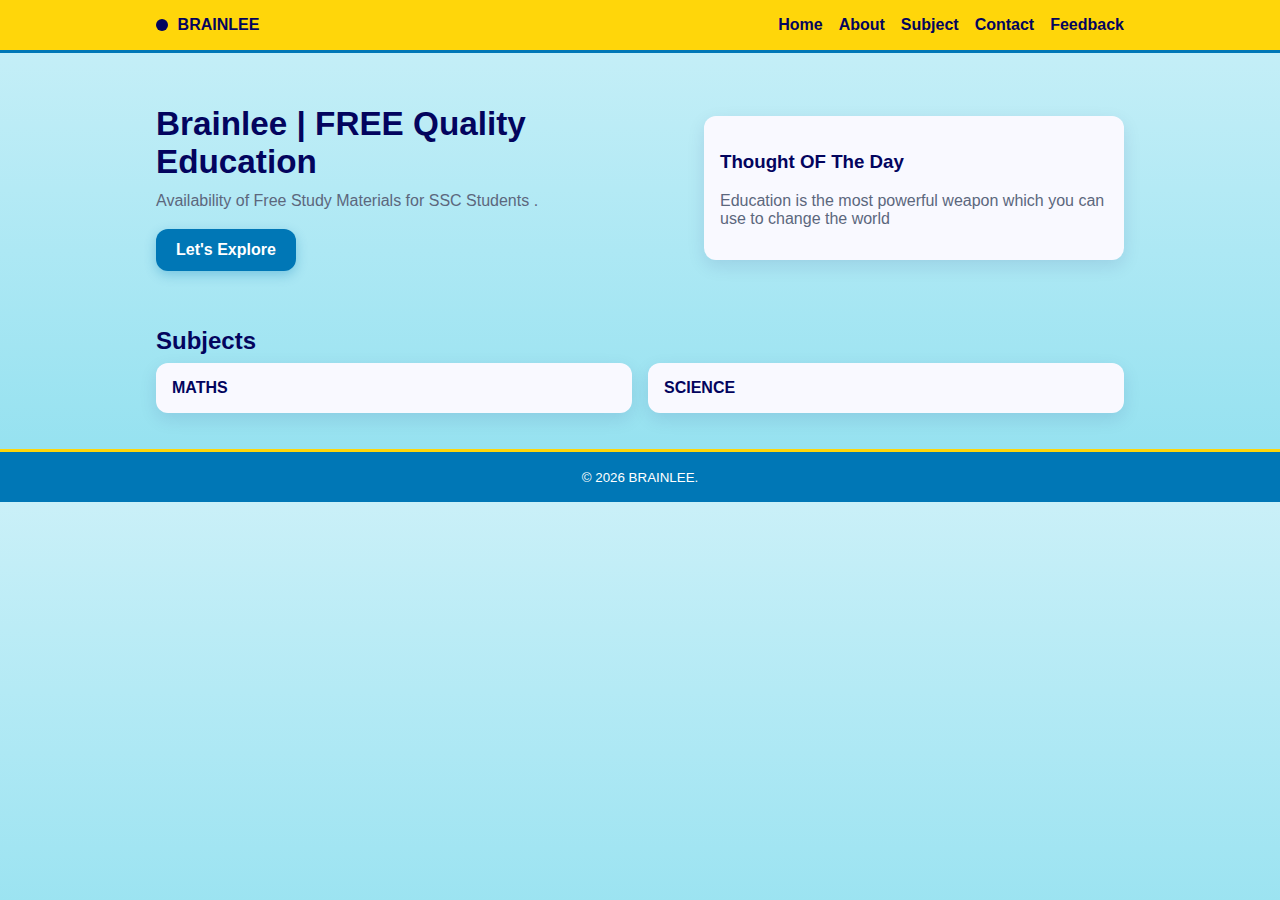
<file: index.html>
<!DOCTYPE html><html lang="en">
<head>
  <meta charset="utf-8">
  <meta name="viewport" content="width=device-width, initial-scale=1">
  <title>  Brainlee   </title>
  <meta name="description" content="Adopt a SDG campaign to support Goal 17: Partnership for the Goals. Join partners, NGOs and citizens to build collaboration." />

  <style>
    :root{
      --accent: #0077b6;
      --accent2: #ffd60a;
      --dark: #03045e;
      --muted: #5c677d;
      --card-bg: #f9f9ff;
      --maxw: 1000px;
      font-family: 'Segoe UI', Roboto, sans-serif;
    }

    *{box-sizing:border-box}
    body{
      margin:0;
      color:var(--dark);
      background:linear-gradient(180deg,#caf0f8 0%, #ade8f4 50%, #90e0ef 100%);
    }

    header{
      background: var(--accent2);
      color: var(--dark);
      border-bottom: 3px solid var(--accent);
      position:sticky;top:0;z-index:40;
    }

    .container{max-width:var(--maxw);margin:0 auto;padding:1rem}

    .nav{display:flex;align-items:center;justify-content:space-between;gap:1rem}
    .brand{display:flex;align-items:center;gap:.6rem;font-weight:700}
    .brand .dot{width:12px;height:12px;border-radius:50%;background:var(--dark);display:inline-block}

    nav ul{list-style:none;margin:0;padding:0;display:flex;gap:1rem;align-items:center}
    nav a{text-decoration:none;color:var(--dark);font-weight:600}
    nav a:hover{color:white}

    .hero{
      display:grid;grid-template-columns:1fr;gap:1.25rem;align-items:center;padding:2.25rem 0
    }

    .hero-content h1{
      font-size:clamp(1.4rem,2.6vw,2.25rem);
      margin:0 0 .5rem;
    }
    .hero-content p{
      margin:0 0 1rem;
      color:var(--muted);
      line-height:1.5;
    }

    .cta{display:flex;gap:.75rem;flex-wrap:wrap}


    .btn{
      padding:0.75rem 1.25rem;
      border-radius:12px;
      border:0;
      font-weight:700;
      cursor:pointer;
      transition: all 0.28s ease;
      font-size:1rem;
    }

    /* Primary Button */
    .btn-primary{
      background:var(--accent);
      color:white;
      box-shadow:0 4px 12px rgba(0,119,182,0.3);
    }
    .btn-primary:hover{
      background:#0096d6;
      transform:translateY(-3px) scale(1.03);
      box-shadow:0 6px 18px rgba(0,119,182,0.45);
    }

    /* Secondary Button */
    .btn-secondary{
      background:transparent;
      border:2px solid var(--accent);
      color:var(--accent);
      box-shadow:0 4px 12px rgba(0,119,182,0.2);
    }
    .btn-secondary:hover{
      background:var(--accent);
      color:white;
      transform:translateY(-3px) scale(1.03);
      box-shadow:0 6px 18px rgba(0,119,182,0.4);
    }

    .card-grid{
      display:grid;
      grid-template-columns:repeat(auto-fit,minmax(220px,1fr));
      gap:1rem;
    }

    .card{
      background:var(--card-bg);
      padding:1rem;
      border-radius:12px;
      box-shadow:0 6px 18px rgba(3,4,94,0.1);
      
    }

    section{padding:1.25rem 0}
    h2{margin:0 0 .5rem;color:var(--dark)}
    p.lead{color:var(--muted)}

    footer{
      padding:1rem 0;
      border-top:3px solid var(--accent2);
      background:var(--accent);
      color:white;
      text-align:center;
    }

    @media (min-width:720px){
      .hero{grid-template-columns:1fr 420px}
    }
  </style>
</head>

<body>
  <header>
    <div class="container nav">
      <div class="brand">
        <span class="dot"></span>
        <span>BRAINLEE</span>
      </div>
      <nav>
        <ul>
          <li><a href="index.html">Home</a></li>
          <li><a href="about.html">About</a></li>
          <li><a href="subject.html">Subject</a></li>
          <li><a href="contact.html">Contact</a></li>
          <li><a href="feedback.html">Feedback</a></li>
        </ul>
      </nav>
    </div>
  </header>

  <main class="container">
    <section class="hero">
      <div class="hero-content">
        <h1>Brainlee | FREE Quality Education </h1>
        <p class="lead"> Availability of Free Study Materials for SSC Students .</p>

        <div class="cta">
          <a href="subject.html">
            <button class=" btn btn-primary">Let's Explore</button>
          </a>
          
        </div>
      </div>

      <aside>
        <div class="card">
          <h3>Thought OF The Day</h3>
          <p style="color:var(--muted)">Education is the most powerful weapon which you can use to change the world </p>
        </div>
      </aside>
    </section>

    <section id="features">
      <h2><b>Subjects</b></h2>
      <div class="card-grid">
        <div class="card"><strong>MATHS</strong></div>
        <div class="card"><strong>SCIENCE</strong></div>
      </div>
    </section>

  </main>

  <footer>
    <small>© <span id="year"></span> BRAINLEE.</small>
  </footer>

  <script>
    document.getElementById('year').textContent = new Date().getFullYear();
  </script>
</body>
</html>
</file>
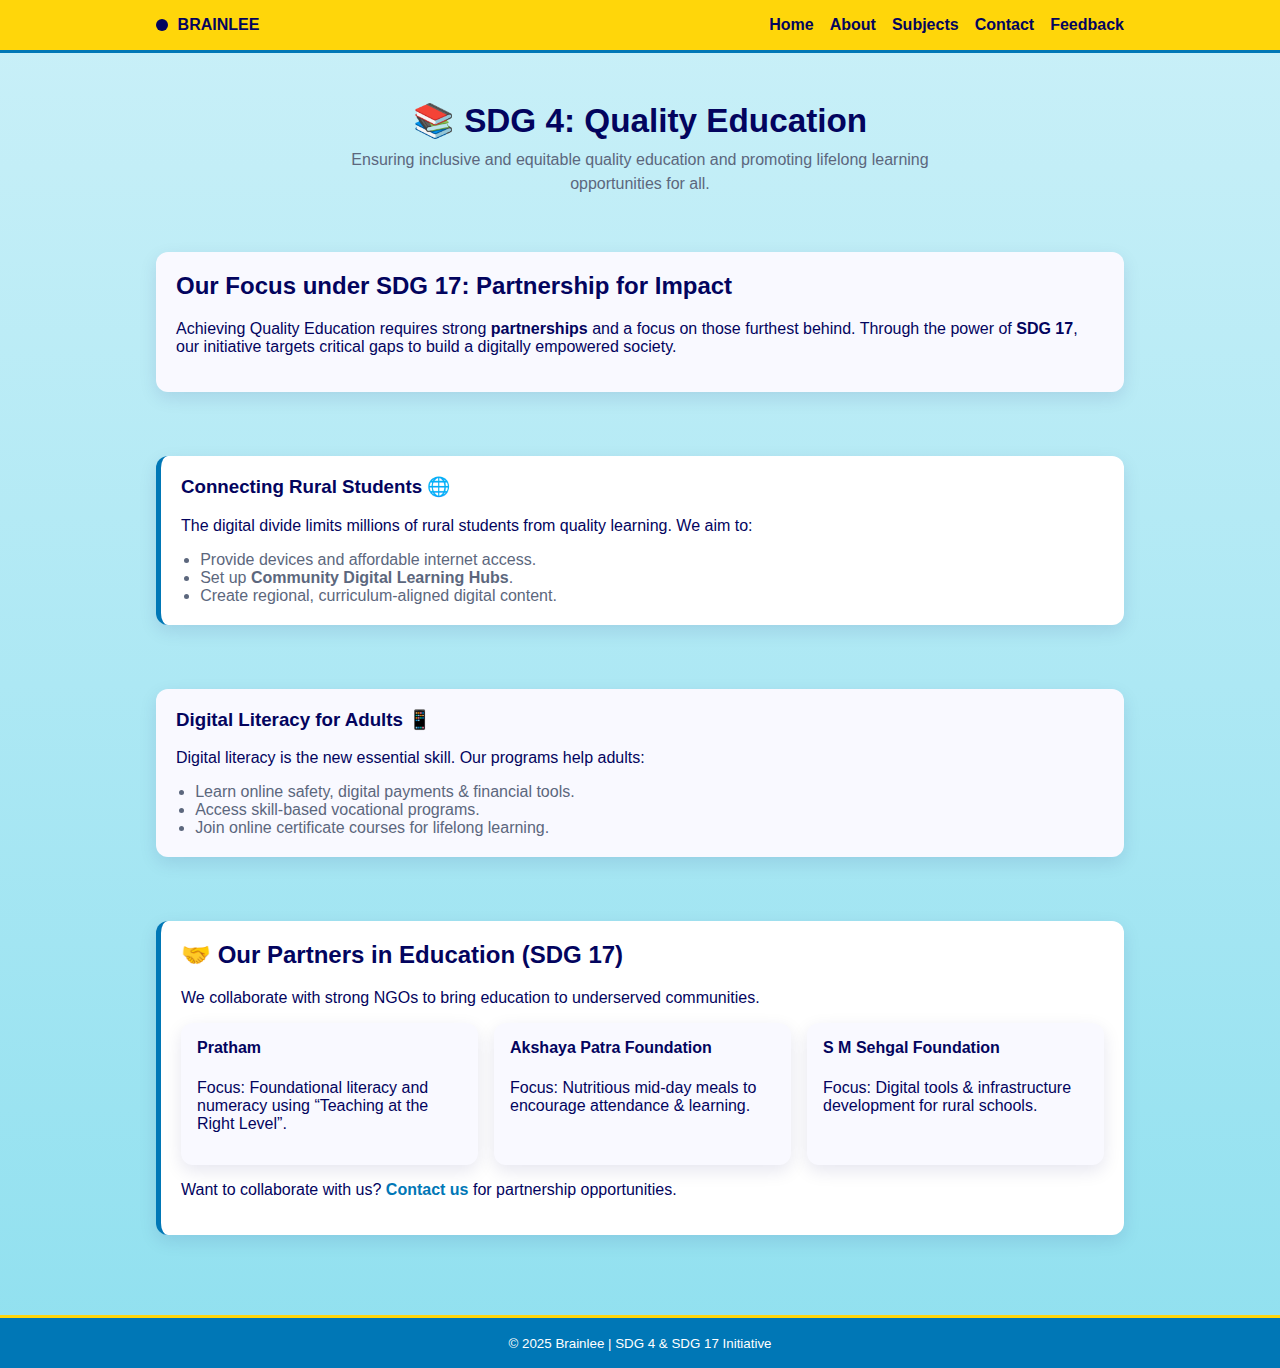
<file: about.html>
<!DOCTYPE html>
<html lang="en">
<head>
  <meta charset="utf-8" />
  <meta name="viewport" content="width=device-width, initial-scale=1" />
  <title>SDG 4 | Brainlee</title>

  <style>
    :root{
      --accent: #0077b6;
      --accent2: #ffd60a;
      --dark: #03045e;
      --muted: #5c677d;
      --card-bg: #f9f9ff;
      --maxw: 1000px;
      font-family: 'Segoe UI', Roboto, sans-serif;
    }

    *{box-sizing:border-box}
    body{
      margin:0;
      color:var(--dark);
      background:linear-gradient(180deg,#caf0f8 0%, #ade8f4 50%, #90e0ef 100%);
    }

    header{
      background:var(--accent2);
      border-bottom:3px solid var(--accent);
      position:sticky;
      top:0;
      z-index:40;
    }

    .container{max-width:var(--maxw);margin:0 auto;padding:1rem}
    .nav{display:flex;justify-content:space-between;align-items:center}
    .brand{display:flex;align-items:center;gap:.6rem;font-weight:700}
    .brand .dot{width:12px;height:12px;border-radius:50%;background:var(--dark)}

    nav ul{list-style:none;display:flex;gap:1rem;margin:0;padding:0}
    nav a{text-decoration:none;color:var(--dark);font-weight:600}
    nav a:hover{color:white}

    .hero{
      padding:2rem 0;
      text-align:center;
    }
    .hero h1{
      font-size:clamp(1.6rem,2.6vw,2.4rem);
      margin:0 0 .5rem;
    }
    .hero p{
      color:var(--muted);
      margin:0 auto;
      max-width:620px;
      line-height:1.5;
    }

    section{
      padding:1.5rem 0;
    }

    .card{
      background:var(--card-bg);
      padding:1.25rem;
      border-radius:12px;
      margin-bottom:1rem;
      box-shadow:0 6px 18px rgba(3,4,94,0.1);
    }

    h2, h3, h4{margin-top:0}

    .highlight{
      background:white;
      border-left:5px solid var(--accent);
      padding:1.25rem;
      border-radius:12px;
      margin-bottom:1rem;
      box-shadow:0 6px 18px rgba(3,4,94,0.1);
    }

    ul{margin:0;padding-left:1.2rem;color:var(--muted)}

    .ngo-list{
      display:grid;
      grid-template-columns:repeat(auto-fit,minmax(240px,1fr));
      gap:1rem;
      margin:1rem 0;
    }

    .ngo-card{
      background:var(--card-bg);
      padding:1rem;
      border-radius:12px;
      box-shadow:0 6px 18px rgba(3,4,94,0.1);
    }

    .cta a{
      font-weight:700;
      color:var(--accent);
      text-decoration:none;
    }
    .cta a:hover{
      color:#0096d6;
    }

    footer{
      padding:1rem 0;
      margin-top:1.5rem;
      border-top:3px solid var(--accent2);
      background:var(--accent);
      color:white;
      text-align:center;
    }
  </style>
</head>

<body>

  <header>
    <div class="container nav">
      <div class="brand">
        <span class="dot"></span>
        <span>BRAINLEE</span>
      </div>

      <nav>
        <ul>
          <li><a href="index.html">Home</a></li>
          <li><a href="about.html">About</a></li>
          <li><a href="subject.html">Subjects</a></li>
          <li><a href="contact.html">Contact</a></li>
          <li><a href="feedback.html">Feedback</a></li>
        </ul>
      </nav>
    </div>
  </header>

  <main class="container">

    <!-- HERO -->
    <section class="hero">
      <h1>📚 SDG 4: Quality Education</h1>
      <p>Ensuring inclusive and equitable quality education and promoting lifelong learning opportunities for all.</p>
    </section>

    <!-- MISSION -->
    <section>
      <div class="card">
        <h2>Our Focus under SDG 17: Partnership for Impact</h2>
        <p>Achieving Quality Education requires strong <b>partnerships</b> and a focus on those furthest behind.  
        Through the power of <b>SDG 17</b>, our initiative targets critical gaps to build a digitally empowered society.</p>
      </div>
    </section>

    <!-- RURAL REACH -->
    <section>
      <div class="highlight">
        <h3>Connecting Rural Students 🌐</h3>
        <p>The digital divide limits millions of rural students from quality learning. We aim to:</p>
        <ul>
          <li>Provide devices and affordable internet access.</li>
          <li>Set up <b>Community Digital Learning Hubs</b>.</li>
          <li>Create regional, curriculum-aligned digital content.</li>
        </ul>
      </div>
    </section>

    <!-- ADULT DIGITAL LITERACY -->
    <section>
      <div class="card">
        <h3>Digital Literacy for Adults 📱</h3>
        <p>Digital literacy is the new essential skill. Our programs help adults:</p>
        <ul>
          <li>Learn online safety, digital payments & financial tools.</li>
          <li>Access skill-based vocational programs.</li>
          <li>Join online certificate courses for lifelong learning.</li>
        </ul>
      </div>
    </section>

    <!-- PARTNERS -->
    <section>
      <div class="highlight">
        <h2>🤝 Our Partners in Education (SDG 17)</h2>
        <p>We collaborate with strong NGOs to bring education to underserved communities.</p>

        <div class="ngo-list">
          <div class="ngo-card">
            <h4>Pratham</h4>
            <p>Focus: Foundational literacy and numeracy using “Teaching at the Right Level”.</p>
          </div>

          <div class="ngo-card">
            <h4>Akshaya Patra Foundation</h4>
            <p>Focus: Nutritious mid-day meals to encourage attendance & learning.</p>
          </div>

          <div class="ngo-card">
            <h4>S M Sehgal Foundation</h4>
            <p>Focus: Digital tools & infrastructure development for rural schools.</p>
          </div>
        </div>

        <p class="cta">Want to collaborate with us? <a href="contact.html">Contact us</a> for partnership opportunities.</p>
      </div>
    </section>

  </main>
<footer>
    <small>© 2025 Brainlee | SDG 4 & SDG 17 Initiative</small>
  </footer>

</body>
</html>
</file>
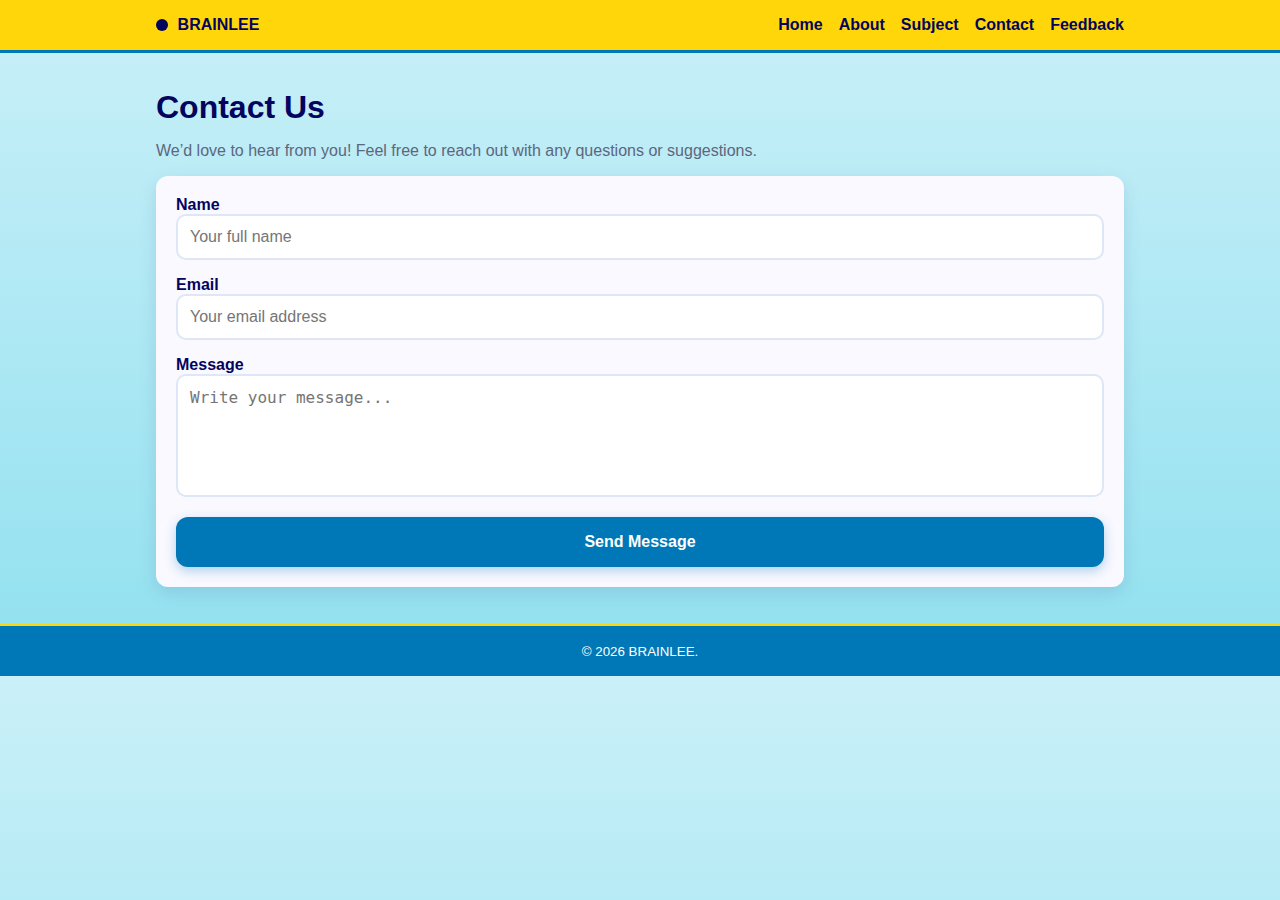
<file: contact.html>
<!DOCTYPE html>
<html lang="en">
<head>
  <meta charset="utf-8">
  <meta name="viewport" content="width=device-width, initial-scale=1">
  <title>Contact | Brainlee</title>

  <style>
    :root{
      --accent: #0077b6;
      --accent2: #ffd60a;
      --dark: #03045e;
      --muted: #5c677d;
      --card-bg: #f9f9ff;
      --maxw: 1000px;
      font-family: 'Segoe UI', Roboto, sans-serif;
    }

    *{box-sizing:border-box}
    body{
      margin:0;
      color:var(--dark);
      background:linear-gradient(180deg,#caf0f8 0%, #ade8f4 50%, #90e0ef 100%);
    }

    header{
      background: var(--accent2);
      color: var(--dark);
      border-bottom: 3px solid var(--accent);
      position:sticky; top:0; z-index:40;
    }

    .container{max-width:var(--maxw);margin:0 auto;padding:1rem}

    .nav{display:flex;align-items:center;justify-content:space-between;gap:1rem}
    .brand{display:flex;align-items:center;gap:.6rem;font-weight:700}
    .brand .dot{width:12px;height:12px;border-radius:50%;background:var(--dark);display:inline-block}

    nav ul{list-style:none;margin:0;padding:0;display:flex;gap:1rem;align-items:center}
    nav a{text-decoration:none;color:var(--dark);font-weight:600}
    nav a:hover{color:white}

    section{padding:1.25rem 0}
    h1{margin:0 0 .5rem}
    p.lead{color:var(--muted)}

    .card{
      background:var(--card-bg);
      padding: 1.25rem;
      border-radius:12px;
      box-shadow:0 6px 18px rgba(3,4,94,0.1);
    }

    /* Buttons */
    .btn{
      padding:1rem 1.25rem;
      border-radius:12px;
      border:0;
      font-weight:700;
      cursor:pointer;
      transition: all 0.28s ease;
      font-size:1rem;
    }
    .btn-primary{
      background:var(--accent);
      color:white;
      box-shadow:0 4px 12px rgba(0,119,182,0.3);
    }
    .btn-primary:hover{
      background:#0096d6;
      transform:translateY(-3px) scale(1.03);
      box-shadow:0 6px 18px rgba(0,119,182,0.45);
    }

    /* Contact Form Styles */
    form{
      display:flex;
      flex-direction:column;
      gap:1rem;
    }
    input, textarea{
      width:100%;
      padding:0.75rem;
      border:2px solid #dde7f5;
      border-radius:10px;
      font-size:1rem;
      resize:none;
    }
    input:focus, textarea:focus{
      outline:none;
      border-color:var(--accent);
      box-shadow:0 0 0 2px rgba(0,119,182,0.2);
    }

    footer{
      padding:1rem 0;
      border-top:3px solid var(--accent2);
      background:var(--accent);
      color:white;
      text-align:center;
    }
  </style>
</head>

<body>

  <header>
    <div class="container nav">
      <div class="brand">
        <span class="dot"></span>
        <span>BRAINLEE</span>
      </div>

      <nav>
        <ul>
          <li><a href="index.html">Home</a></li>
          <li><a href="about.html">About</a></li>
          <li><a href="subject.html">Subject</a></li>
          <li><a href="contact.html">Contact</a></li>
          <li><a href="feedback.html">Feedback</a></li>
        </ul>
      </nav>
    </div>
  </header>

  <main class="container">

    <section>
      <h1>Contact Us</h1>
      <p class="lead">We’d love to hear from you! Feel free to reach out with any questions or suggestions.</p>

      <div class="card">
        <form>
          <div>
            <label><b>Name</b></label>
            <input type="text" placeholder="Your full name" required>
          </div>

          <div>
            <label><b>Email</b></label>
            <input type="email" placeholder="Your email address" required>
          </div>

          <div>
            <label><b>Message</b></label>
            <textarea rows="5" placeholder="Write your message..." required></textarea>
          </div>

          <button class="btn btn-primary" type="submit">Send Message</button>
        </form>
      </div>
    </section>

  </main>

  <footer>
    <small>© <span id="year"></span> BRAINLEE.</small>
  </footer>

  <script>
    document.getElementById('year').textContent = new Date().getFullYear();
  </script>

</body>
</html>
</file>
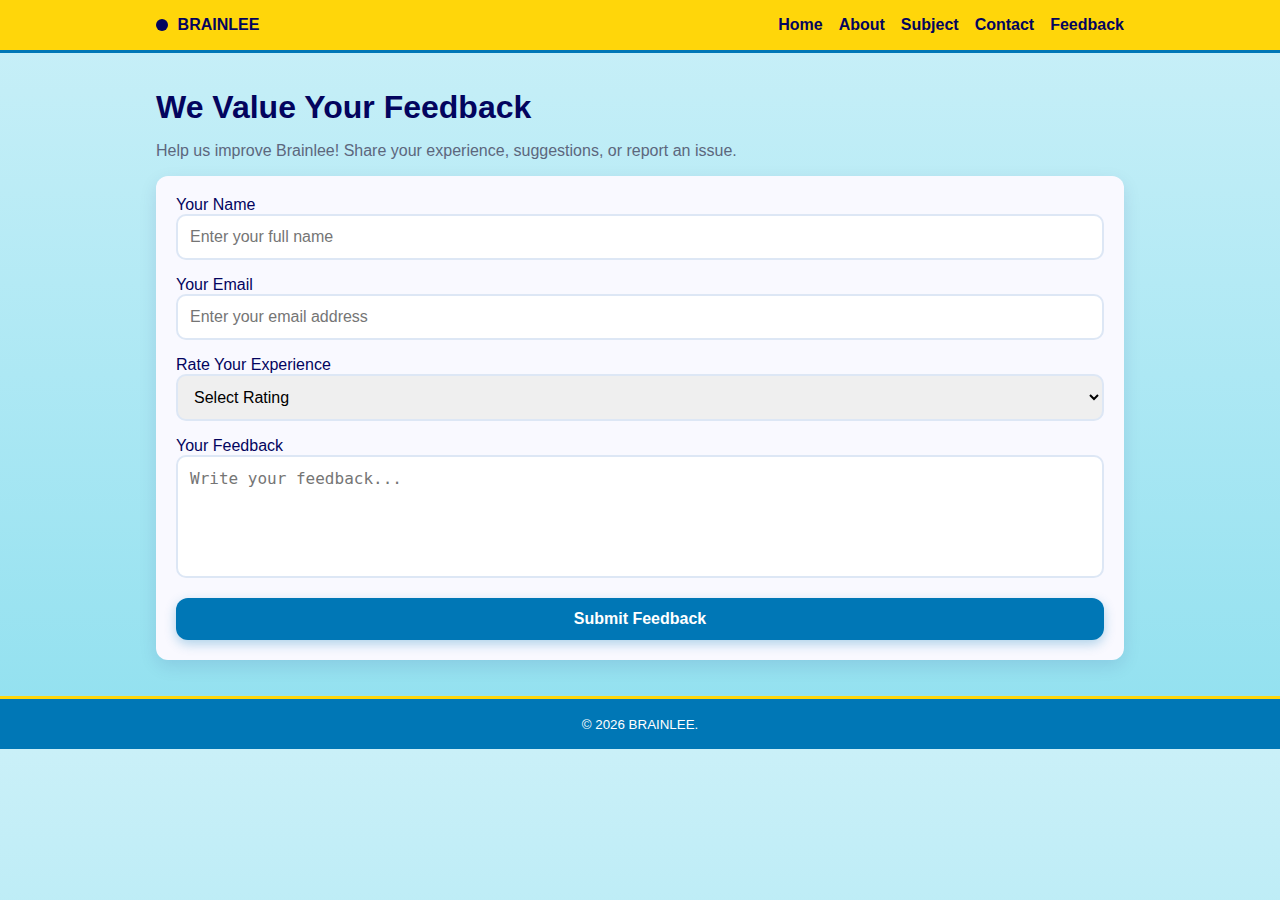
<file: feedback.html>
<!DOCTYPE html>
<html lang="en">
<head>
  <meta charset="utf-8">
  <meta name="viewport" content="width=device-width, initial-scale=1">
  <title>Feedback | Brainlee</title>

  <style>
    :root{
      --accent: #0077b6;
      --accent2: #ffd60a;
      --dark: #03045e;
      --muted: #5c677d;
      --card-bg: #f9f9ff;
      --maxw: 1000px;
      font-family: 'Segoe UI', Roboto, sans-serif;
    }

    *{box-sizing:border-box}
    body{
      margin:0;
      color:var(--dark);
      background:linear-gradient(180deg,#caf0f8 0%, #ade8f4 50%, #90e0ef 100%);
    }

    header{
      background: var(--accent2);
      color: var(--dark);
      border-bottom: 3px solid var(--accent);
      position:sticky; top:0; z-index:40;
    }

    .container{max-width:var(--maxw);margin:0 auto;padding:1rem}

    .nav{display:flex;align-items:center;justify-content:space-between;gap:1rem}
    .brand{display:flex;align-items:center;gap:.6rem;font-weight:700}
    .brand .dot{width:12px;height:12px;border-radius:50%;background:var(--dark);display:inline-block}

    nav ul{list-style:none;margin:0;padding:0;display:flex;gap:1rem;align-items:center}
    nav a{text-decoration:none;color:var(--dark);font-weight:600}
    nav a:hover{color:white}

    section{padding:1.25rem 0}
    h1{margin:0 0 .5rem}
    p.lead{color:var(--muted)}

    .card{
      background:var(--card-bg);
      padding:1.25rem;
      border-radius:12px;
      box-shadow:0 6px 18px rgba(3,4,94,0.1);
    }

    /* Buttons */
    .btn{
      padding:0.75rem 1.25rem;
      border-radius:12px;
      border:0;
      font-weight:700;
      cursor:pointer;
      transition: all 0.28s ease;
      font-size:1rem;
    }

    .btn-primary{
      background:var(--accent);
      color:white;
      box-shadow:0 4px 12px rgba(0,119,182,0.3);
    }
    .btn-primary:hover{
      background:#0096d6;
      transform:translateY(-3px) scale(1.03);
      box-shadow:0 6px 18px rgba(0,119,182,0.45);
    }

    /* Feedback Form */
    form{
      display:flex;
      flex-direction:column;
      gap:1rem;
    }

    input, textarea, select{
      width:100%;
      padding:0.75rem;
      border:2px solid #dde7f5;
      border-radius:10px;
      font-size:1rem;
      resize:none;
    }

    input:focus, textarea:focus, select:focus{
      outline:none;
      border-color:var(--accent);
      box-shadow:0 0 0 2px rgba(0,119,182,0.2);
    }

    footer{
      padding:1rem 0;
      border-top:3px solid var(--accent2);
      background:var(--accent);
      color:white;
      text-align:center;
    }
  </style>
</head>

<body>

  <header>
    <div class="container nav">
      <div class="brand">
        <span class="dot"></span>
        <span>BRAINLEE</span>
      </div>

      <nav>
        <ul>
          <li><a href="index.html">Home</a></li>
          <li><a href="about.html">About</a></li>
          <li><a href="subject.html">Subject</a></li>
          <li><a href="contact.html">Contact</a></li>
          <li><a href="feedback.html">Feedback</a></li>
        </ul>
      </nav>
    </div>
  </header>

  <main class="container">

    <section>
      <h1>We Value Your Feedback</h1>
      <p class="lead">Help us improve Brainlee! Share your experience, suggestions, or report an issue.</p>

      <div class="card">
        <form>
          <!-- Name -->
          <div>
            <label>Your Name</label>
            <input type="text" placeholder="Enter your full name" required>
          </div>

          <!-- Email -->
          <div>
            <label>Your Email</label>
            <input type="email" placeholder="Enter your email address" required>
          </div>

          <!-- Rating -->
          <div>
            <label>Rate Your Experience</label>
            <select required>
              <option value="">Select Rating</option>
              <option>⭐ 1 - Poor</option>
              <option>⭐⭐ 2 - Fair</option>
              <option>⭐⭐⭐ 3 - Good</option>
              <option>⭐⭐⭐⭐ 4 - Very Good</option>
              <option>⭐⭐⭐⭐⭐ 5 - Excellent</option>
            </select>
          </div>

          <!-- Feedback -->
          <div>
            <label>Your Feedback</label>
            <textarea rows="5" placeholder="Write your feedback..." required></textarea>
          </div>

          <!-- Submit -->
          <button class="btn btn-primary" type="submit">Submit Feedback</button>

        </form>
      </div>
    </section>

  </main>

  <footer>
    <small>© <span id="year"></span> BRAINLEE.</small>
  </footer>

  <script>
    document.getElementById('year').textContent = new Date().getFullYear();
  </script>

</body>
</html>
</file>
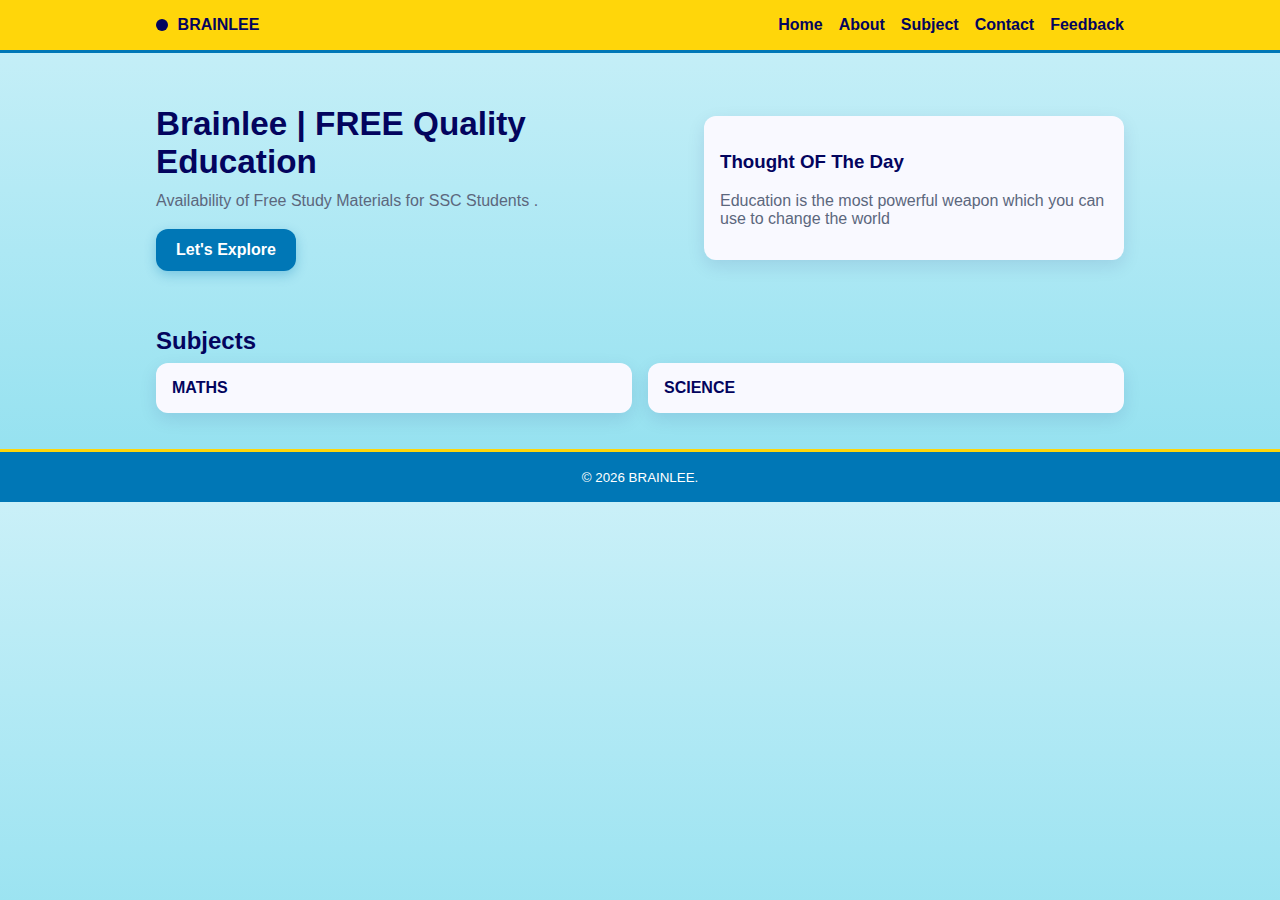
<file: home.html>
<!DOCTYPE html><html lang="en">
<head>
  <meta charset="utf-8">
  <meta name="viewport" content="width=device-width, initial-scale=1">
  <title>  Brainlee   </title>
  <meta name="description" content="Adopt a SDG campaign to support Goal 17: Partnership for the Goals. Join partners, NGOs and citizens to build collaboration." />

  <style>
    :root{
      --accent: #0077b6;
      --accent2: #ffd60a;
      --dark: #03045e;
      --muted: #5c677d;
      --card-bg: #f9f9ff;
      --maxw: 1000px;
      font-family: 'Segoe UI', Roboto, sans-serif;
    }

    *{box-sizing:border-box}
    body{
      margin:0;
      color:var(--dark);
      background:linear-gradient(180deg,#caf0f8 0%, #ade8f4 50%, #90e0ef 100%);
    }

    header{
      background: var(--accent2);
      color: var(--dark);
      border-bottom: 3px solid var(--accent);
      position:sticky;top:0;z-index:40;
    }

    .container{max-width:var(--maxw);margin:0 auto;padding:1rem}

    .nav{display:flex;align-items:center;justify-content:space-between;gap:1rem}
    .brand{display:flex;align-items:center;gap:.6rem;font-weight:700}
    .brand .dot{width:12px;height:12px;border-radius:50%;background:var(--dark);display:inline-block}

    nav ul{list-style:none;margin:0;padding:0;display:flex;gap:1rem;align-items:center}
    nav a{text-decoration:none;color:var(--dark);font-weight:600}
    nav a:hover{color:white}

    .hero{
      display:grid;grid-template-columns:1fr;gap:1.25rem;align-items:center;padding:2.25rem 0
    }

    .hero-content h1{
      font-size:clamp(1.4rem,2.6vw,2.25rem);
      margin:0 0 .5rem;
    }
    .hero-content p{
      margin:0 0 1rem;
      color:var(--muted);
      line-height:1.5;
    }

    .cta{display:flex;gap:.75rem;flex-wrap:wrap}


    .btn{
      padding:0.75rem 1.25rem;
      border-radius:12px;
      border:0;
      font-weight:700;
      cursor:pointer;
      transition: all 0.28s ease;
      font-size:1rem;
    }

    /* Primary Button */
    .btn-primary{
      background:var(--accent);
      color:white;
      box-shadow:0 4px 12px rgba(0,119,182,0.3);
    }
    .btn-primary:hover{
      background:#0096d6;
      transform:translateY(-3px) scale(1.03);
      box-shadow:0 6px 18px rgba(0,119,182,0.45);
    }

    /* Secondary Button */
    .btn-secondary{
      background:transparent;
      border:2px solid var(--accent);
      color:var(--accent);
      box-shadow:0 4px 12px rgba(0,119,182,0.2);
    }
    .btn-secondary:hover{
      background:var(--accent);
      color:white;
      transform:translateY(-3px) scale(1.03);
      box-shadow:0 6px 18px rgba(0,119,182,0.4);
    }

    .card-grid{
      display:grid;
      grid-template-columns:repeat(auto-fit,minmax(220px,1fr));
      gap:1rem;
    }

    .card{
      background:var(--card-bg);
      padding:1rem;
      border-radius:12px;
      box-shadow:0 6px 18px rgba(3,4,94,0.1);
      
    }

    section{padding:1.25rem 0}
    h2{margin:0 0 .5rem;color:var(--dark)}
    p.lead{color:var(--muted)}

    footer{
      padding:1rem 0;
      border-top:3px solid var(--accent2);
      background:var(--accent);
      color:white;
      text-align:center;
    }

    @media (min-width:720px){
      .hero{grid-template-columns:1fr 420px}
    }
  </style>
</head>

<body>
  <header>
    <div class="container nav">
      <div class="brand">
        <span class="dot"></span>
        <span>BRAINLEE</span>
      </div>
      <nav>
        <ul>
          <li><a href="Home.html">Home</a></li>
          <li><a href="about.html">About</a></li>
          <li><a href="subject.html">Subject</a></li>
          <li><a href="contact.html">Contact</a></li>
          <li><a href="feedback.html">Feedback</a></li>
        </ul>
      </nav>
    </div>
  </header>

  <main class="container">
    <section class="hero">
      <div class="hero-content">
        <h1>Brainlee | FREE Quality Education </h1>
        <p class="lead"> Availability of Free Study Materials for SSC Students .</p>

        <div class="cta">
          <a href="subject.html">
            <button class=" btn btn-primary">Let's Explore</button>
          </a>
          
        </div>
      </div>

      <aside>
        <div class="card">
          <h3>Thought OF The Day</h3>
          <p style="color:var(--muted)">Education is the most powerful weapon which you can use to change the world </p>
        </div>
      </aside>
    </section>

    <section id="features">
      <h2><b>Subjects</b></h2>
      <div class="card-grid">
        <div class="card"><strong>MATHS</strong></div>
        <div class="card"><strong>SCIENCE</strong></div>
      </div>
    </section>

  </main>

  <footer>
    <small>© <span id="year"></span> BRAINLEE.</small>
  </footer>

  <script>
    document.getElementById('year').textContent = new Date().getFullYear();
  </script>
</body>
</html>
</file>
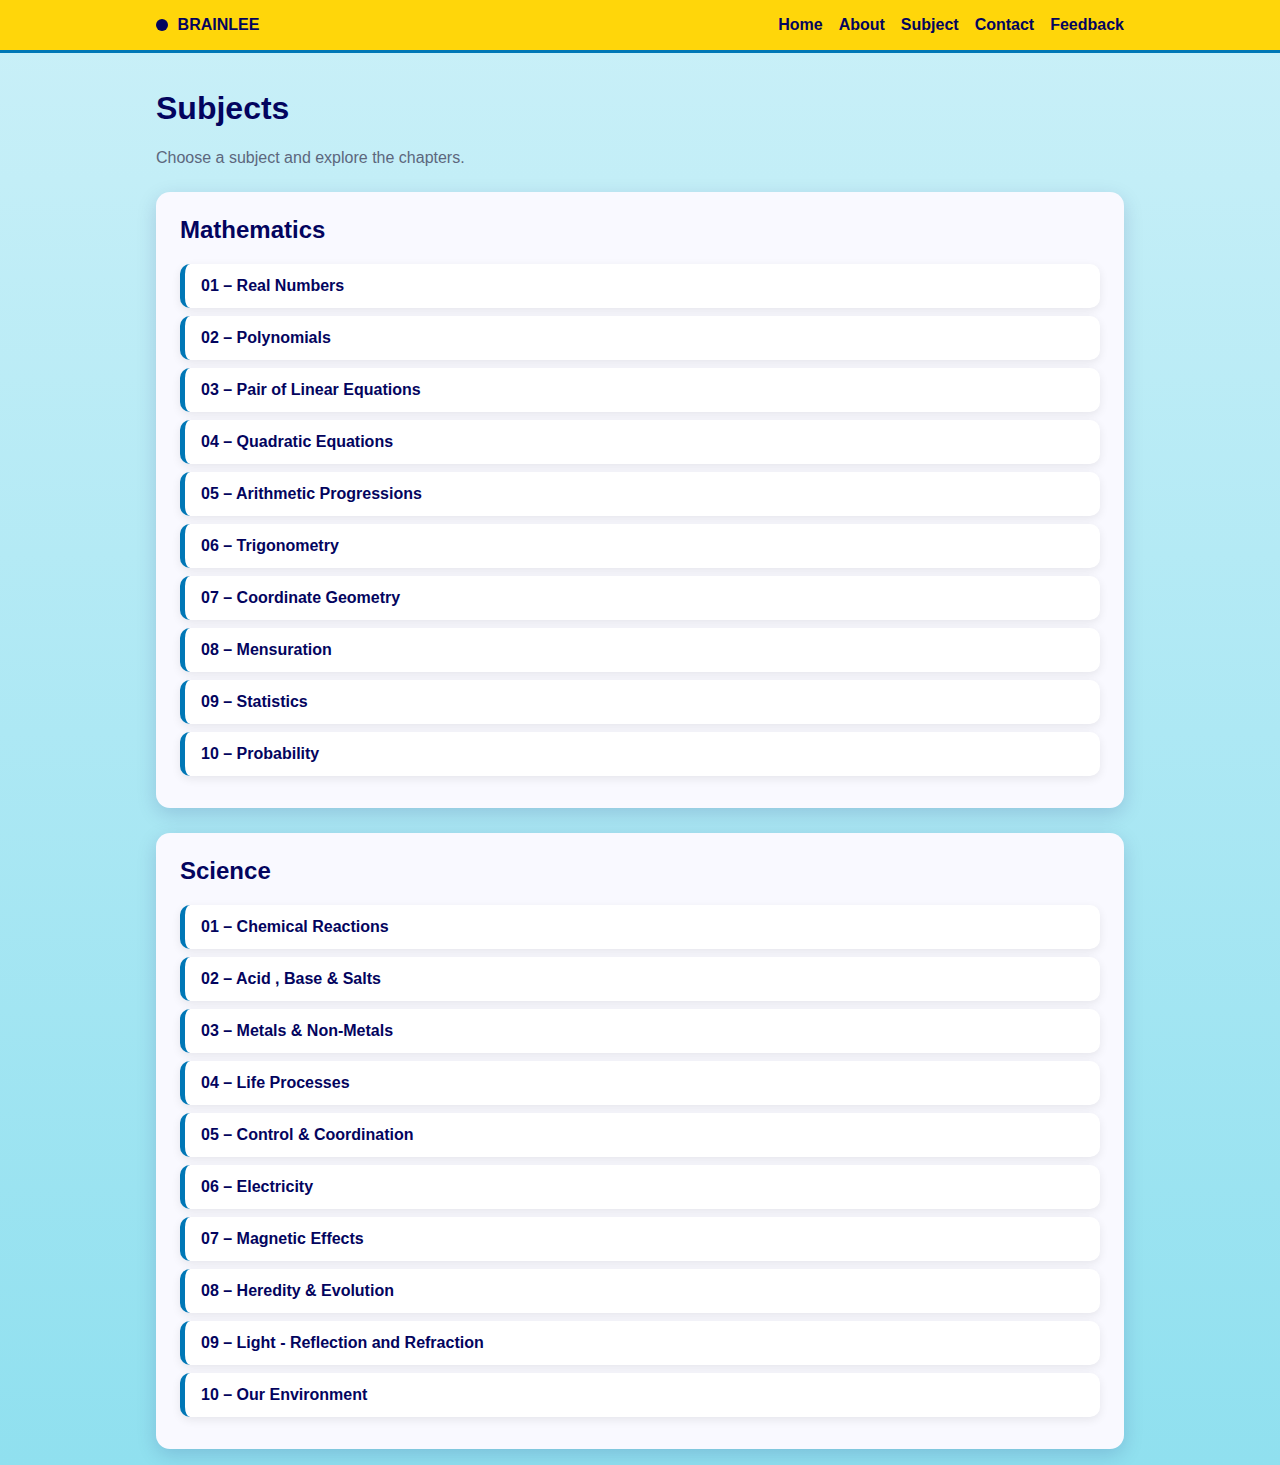
<file: subject.html>
<!DOCTYPE html>
<html lang="en">
<head>
  <meta charset="UTF-8">
  <meta name="viewport" content="width=device-width, initial-scale=1">
  <title>Brainlee – Subjects</title>

  <style>
    :root{
      --accent: #0077b6;
      --accent2: #ffd60a;
      --dark: #03045e;
      --muted: #5c677d;
      --card-bg: #f9f9ff;
      --maxw: 1000px;
      font-family: 'Segoe UI', Roboto, sans-serif;
    }

    *{box-sizing:border-box}
    body{
      margin:0;
      color:var(--dark);
      background:linear-gradient(180deg,#caf0f8 0%, #ade8f4 50%, #90e0ef 100%);
    }

    header{
      background: var(--accent2);
      color: var(--dark);
      border-bottom: 3px solid var(--accent);
      position:sticky;top:0;z-index:40;
    }

    .container{max-width:var(--maxw);margin:0 auto;padding:1rem}

    .nav{display:flex;align-items:center;justify-content:space-between;gap:16px}
    .brand{display:flex;align-items:center;gap:9.6px;font-weight:700}
    .brand .dot{width:12px;height:12px;border-radius:50%;background:var(--dark);display:inline-block}

    nav ul{list-style:none;margin:0;padding:0;display:flex;gap:16px;align-items:center}
    nav a{text-decoration:none;color:var(--dark);font-weight:600}
    nav a:hover{color:white}

    .subject-card{
      background:var(--card-bg);
      padding:24px;
      border-radius:14px;
      box-shadow:0 6px 20px rgba(3,4,94,0.15);
      margin-top:25px;
    }

    h2{margin-top:0}

    ul.chapters{
      list-style:none;
      margin:0;
      padding:0;
    }

    ul.chapters li{
      background:white;
      padding:13px 16px;
      margin:8px 0;
      border-radius:10px;
      border-left:5px solid var(--accent);
      font-weight:600;
      cursor:pointer;
      transition:0.25s ease;
      box-shadow:0 3px 10px rgba(0,0,0,0.08);
    }
     
 
    /* Hover effect for chapters */
    ul.chapters li:hover{
      background:var(--accent);
      color:white;
      transform:translateX(8px) scale(1.02);
      box-shadow:0 6px 18px rgba(0,119,182,0.4);
    }

    footer{
      padding:16px 0;
      border-top:3px solid var(--accent2);
      background:var(--accent);
      color:white;
      text-align:center;
      margin-top:32px;
    }
  </style>
</head>

<body>

<header>
  <div class="container nav">
    <div class="brand">
      <span class="dot"></span>
      <span>BRAINLEE</span>
    </div>

    <nav>
      <ul>
        <li><a href="index.html">Home</a></li>
        <li><a href="about.html">About</a></li>
        <li><a href="subject.html">Subject</a></li>
        <li><a href="contact.html">Contact</a></li>
        <li><a href="feedback.html">Feedback</a></li>
      </ul>
    </nav>
  </div>
</header>


<main class="container">
  <h1><b>Subjects</b></h1>
  <p style="color:var(--muted);">Choose a subject and explore the chapters.</p>

  <!-- Maths -->
<div class="subject-card">
  <h2>Mathematics</h2>
  <ul class="chapters">
    <ul class="chapters">

  <li class="chapter-btn" onclick="openTab('https://www.youtube.com/live/-UdHmSTmQtw?si=lHM1k9Egy6ppvDvL')">01 – Real Numbers</button></li>
  <li class="chapter-btn" onclick="openTab('https://youtu.be/Hnoe8hNPFr8?si=D1Yl2fvLD6DmsuqJ')">02 – Polynomials</button></li>
  <li class="chapter-btn" onclick="openTab('https://www.youtube.com/live/p_yr53bhesU?si=UDG0Wu_CrEvlYTGs')">03 – Pair of Linear Equations</button></li>
  <li class="chapter-btn" onclick="openTab('https://www.youtube.com/live/t8fUmrKnvEM?si=mFHzXkiG-ngu01vz')">04 – Quadratic Equations</button></li>
  <li class="chapter-btn" onclick="openTab('https://youtu.be/zPKdZKBG4oQ?si=QfVA9YhlWCkMLIG5')">05 – Arithmetic Progressions</button></li>
  <li class="chapter-btn" onclick="openTab('https://www.youtube.com/live/sRZbjNtOflY?si=-8YYqcPMe4BCx_Se')">06 – Trigonometry</button></li>
  <li class="chapter-btn" onclick="openTab('https://www.youtube.com/live/TmvcTktQPDo?si=UY6iNY_-RIWM94c4')">07 – Coordinate Geometry</button></li>
  <li class="chapter-btn" onclick="openTab('https://youtu.be/5JRMDdTGBFM?si=kkLNmrNtsGnaurMQ')">08 – Mensuration</button></li>
  <li class="chapter-btn" onclick="openTab('https://www.youtube.com/live/fFncQze5dBc?si=p8ka6J3U1We4hrFX')">09 – Statistics</button></li>
  <li class="chapter-btn" onclick="openTab('https://www.youtube.com/live/AfBPfqSoZ0Y?si=DvbrskwmpQp3Ytom')">10 – Probability</button></li>



  </ul>
</div>

<div class="subject-card">
  <h2>Science</h2>
  <ul class="chapters">
   <ul class="chapters">

  <li class="chapter-btn" onclick="openTab('https://youtu.be/s0CttpllLxM?si=weNW1ARlXAyfBrDM')">01 – Chemical Reactions </button></li>
  <li class="chapter-btn" onclick="openTab('https://youtu.be/5bSXK0QttdY?si=HgzhEhQx3yEPZaQK')">02 – Acid , Base & Salts</button></li>
  <li class="chapter-btn" onclick="openTab('https://youtu.be/YihPV4eSHsQ?si=ocjls39LfxAGqGbD')">03 – Metals & Non-Metals</button></li>
  <li class="chapter-btn" onclick="openTab('https://youtu.be/NLv0qeWmBDk?si=9bw01VzZD7UYYJ7p')">04 – Life Processes</button></li>
  <li class="chapter-btn" onclick="openTab('https://youtu.be/vKfpJ2QejNA?si=3WnKN52gUdc0FNve')">05 – Control & Coordination</button></li>
  <li class="chapter-btn" onclick="openTab('https://youtu.be/EJcnBv691cY?si=uJD87ZkND9sRGFMm')">06 – Electricity</button></li>
  <li class="chapter-btn" onclick="openTab('https://youtu.be/lYGBsKJ0LYs?si=J-8ZyLMykcGdkz30')">07 – Magnetic Effects</button></li>
  <li class="chapter-btn" onclick="openTab('https://youtu.be/FpQK0hFO8Dg?si=VNQXGXQIM7bahQCH')">08 – Heredity & Evolution</button></li>
  <li class="chapter-btn" onclick="openTab('https://youtu.be/kHVAk96r05Y?si=Fk4TRUUTO71_IqRN')">09 – Light - Reflection and Refraction</button></li>
  <li class="chapter-btn" onclick="openTab('https://youtu.be/1G0HrVNlsuY?si=5mcaJ9jNRd1QwuGh')">10 – Our Environment</button></li>

</ul>

  </ul>
</div>

<script>
  document.getElementById("year").textContent = new Date().getFullYear();

  function openTab(url) {
    window.open(url, "_blank");
  }
</script>
</main>
</body>
</html>
</file>
